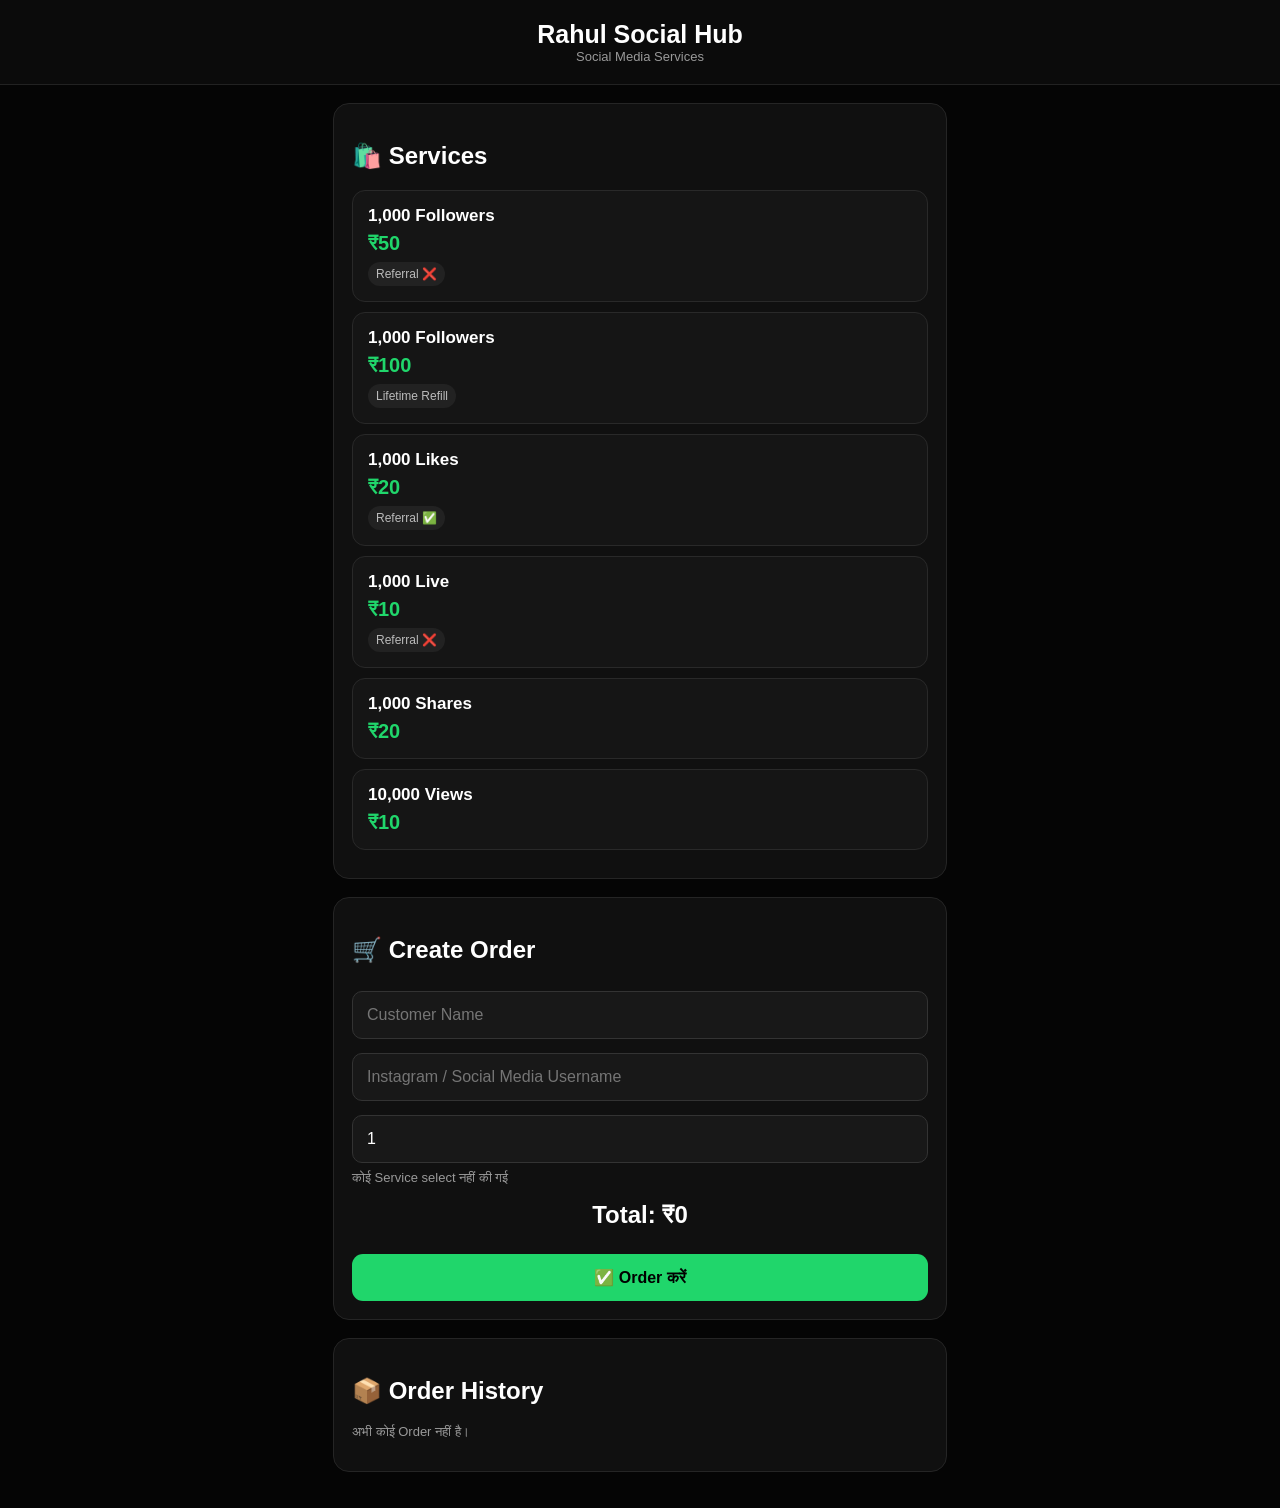
<file: index.html>
<!DOCTYPE html>
<html lang="hi">
<head>
<meta charset="UTF-8">
<meta name="viewport" content="width=device-width,initial-scale=1.0">
<title>Rahul Social Hub</title>

<style>
*{box-sizing:border-box}

body{
  margin:0;
  font-family:Arial,sans-serif;
  background:#050505;
  color:white;
}

header{
  padding:20px;
  text-align:center;
  background:#0b0b0b;
  border-bottom:1px solid #222;
}

header h1{
  margin:0;
  font-size:25px;
}

.container{
  max-width:650px;
  margin:auto;
  padding:18px;
}

.card{
  background:#101010;
  border:1px solid #252525;
  border-radius:16px;
  padding:18px;
  margin-bottom:18px;
}

.service{
  background:#151515;
  border:1px solid #292929;
  border-radius:13px;
  padding:15px;
  margin:10px 0;
  cursor:pointer;
}

.service.selected{
  border:2px solid #20d66b;
}

.service-title{
  font-size:17px;
  font-weight:bold;
}

.price{
  color:#20d66b;
  font-size:20px;
  font-weight:bold;
  margin-top:6px;
}

.badge{
  display:inline-block;
  padding:5px 8px;
  border-radius:20px;
  background:#222;
  color:#bbb;
  font-size:12px;
  margin-top:7px;
}

input{
  width:100%;
  padding:14px;
  margin:7px 0;
  border-radius:10px;
  border:1px solid #333;
  background:#181818;
  color:white;
  font-size:16px;
}

button{
  width:100%;
  padding:14px;
  border:0;
  border-radius:11px;
  background:#20d66b;
  color:#000;
  font-size:16px;
  font-weight:bold;
  margin-top:10px;
}

.total{
  font-size:24px;
  font-weight:bold;
  text-align:center;
  margin:15px 0;
}

.order{
  background:#151515;
  border:1px solid #292929;
  border-radius:12px;
  padding:14px;
  margin-top:12px;
}

.order-id{
  color:#20d66b;
  font-weight:bold;
}

.small{
  color:#999;
  font-size:13px;
}

#qrBox{
  display:none;
  text-align:center;
}

#qrBox img{
  width:220px;
  background:white;
  padding:10px;
  border-radius:10px;
}

.status{
  display:inline-block;
  padding:5px 9px;
  border-radius:20px;
  background:#222;
  font-size:12px;
}
</style>
</head>

<body>

<header>
  <h1>Rahul Social Hub</h1>
  <div class="small">Social Media Services</div>
</header>

<div class="container">

<!-- SERVICES -->

<div class="card">

<h2>🛍️ Services</h2>

<div class="service" onclick="selectService(1,this)">
  <div class="service-title">
    1,000 Followers
  </div>
  <div class="price">₹50</div>
  <span class="badge">Referral ❌</span>
</div>

<div class="service" onclick="selectService(2,this)">
  <div class="service-title">
    1,000 Followers
  </div>
  <div class="price">₹100</div>
  <span class="badge">
    Lifetime Refill
  </span>
</div>

<div class="service" onclick="selectService(3,this)">
  <div class="service-title">
    1,000 Likes
  </div>
  <div class="price">₹20</div>
  <span class="badge">
    Referral ✅
  </span>
</div>

<div class="service" onclick="selectService(4,this)">
  <div class="service-title">
    1,000 Live
  </div>
  <div class="price">₹10</div>
  <span class="badge">
    Referral ❌
  </span>
</div>

<div class="service" onclick="selectService(5,this)">
  <div class="service-title">
    1,000 Shares
  </div>
  <div class="price">₹20</div>
</div>

<div class="service" onclick="selectService(6,this)">
  <div class="service-title">
    10,000 Views
  </div>
  <div class="price">₹10</div>
</div>

</div>


<!-- ORDER -->

<div class="card">

<h2>🛒 Create Order</h2>

<input
  id="customerName"
  placeholder="Customer Name"
>

<input
  id="username"
  placeholder="Instagram / Social Media Username"
>

<input
  id="quantity"
  type="number"
  value="1"
  min="1"
  placeholder="Quantity"
  oninput="calculatePrice()"
>

<div id="selectedService"
     class="small">
  कोई Service select नहीं की गई
</div>

<div class="total">
  Total: ₹<span id="total">0</span>
</div>

<button id="orderButton" onclick="createOrder()">
  ✅ Order करें
</button>

</div>


<!-- ORDER HISTORY -->

<div class="card">

<h2>📦 Order History</h2>

<div id="orderHistory"></div>

</div>


<!-- QR -->

<div class="card" id="qrBox">

<h2>🔳 Order QR</h2>

<img id="qrImage">

<p id="qrText" class="small"></p>

</div>

</div>


<script>

/* =========================================
   CLOUDFLARE WORKER API
========================================= */

const API_BASE =
  "https://rahulsocialhub-db.09rcrg.workers.dev";


/* =========================================
   OWNER WHATSAPP
========================================= */

const WHATSAPP_NUMBER =
  "919131922170";


/* =========================================
   SERVICES
========================================= */

const services = {

  1:{
    name:"1,000 Followers",
    price:50,
    unit:1000,
    referral:false,
    refill:false
  },

  2:{
    name:"1,000 Followers - Lifetime Refill",
    price:100,
    unit:1000,
    referral:false,
    refill:true
  },

  3:{
    name:"1,000 Likes",
    price:20,
    unit:1000,
    referral:true,
    refill:false
  },

  4:{
    name:"1,000 Live",
    price:10,
    unit:1000,
    referral:false,
    refill:false
  },

  5:{
    name:"1,000 Shares",
    price:20,
    unit:1000,
    referral:false,
    refill:false
  },

  6:{
    name:"10,000 Views",
    price:10,
    unit:10000,
    referral:false,
    refill:false
  }

};


let selectedService = null;


/* =========================================
   SELECT SERVICE
========================================= */

function selectService(id, element){

  selectedService =
    services[id];

  document
    .querySelectorAll(".service")
    .forEach(x =>
      x.classList.remove("selected")
    );

  element.classList.add("selected");

  document.getElementById(
    "selectedService"
  ).innerHTML =
    "Selected: <b>" +
    escapeHTML(selectedService.name) +
    "</b>";

  calculatePrice();
}


/* =========================================
   PRICE
========================================= */

function calculatePrice(){

  if(!selectedService){

    document.getElementById(
      "total"
    ).innerText = "0";

    return;
  }

  let quantity =
    Number(
      document.getElementById(
        "quantity"
      ).value
    );

  if(quantity < 1)
    quantity = 1;

  const total =
    selectedService.price *
    quantity;

  document.getElementById(
    "total"
  ).innerText =
    total.toLocaleString("en-IN");
}


/* =========================================
   LOCAL ORDERS
========================================= */

function getOrders(){

  try{

    return JSON.parse(
      localStorage.getItem(
        "rahul_orders"
      )
    ) || [];

  }catch(e){

    return [];

  }

}


function saveOrders(orders){

  localStorage.setItem(
    "rahul_orders",
    JSON.stringify(orders)
  );

}


/* =========================================
   GENERATE ORDER ID
========================================= */

function generateOrderId(){

  const random =
    Math.random()
      .toString(36)
      .substring(2,8)
      .toUpperCase();

  return (
    "RH" +
    Date.now()
      .toString()
      .slice(-8) +
    random
  );
}


/* =========================================
   SAVE ORDER TO D1
========================================= */

async function saveOrderToD1(order){

  try{

    const response =
      await fetch(
        API_BASE + "/api/orders",
        {
          method:"POST",

          headers:{
            "Content-Type":
              "application/json"
          },

          body:JSON.stringify({

            id:order.id,

            customerName:
              order.customer,

            username:
              order.username,

            serviceId:
              order.serviceId,

            serviceName:
              order.service,

            quantity:
              order.quantity,

            units:
              order.units,

            amount:
              order.amount,

            referral:
              order.referral,

            lifetimeRefill:
              order.refill,

            status:
              order.status,

            createdAt:
              order.createdAt

          })
        }
      );


    const data =
      await response.json();


    if(
      !response.ok ||
      !data.success
    ){

      throw new Error(
        data.error ||
        "Database error"
      );

    }


    return true;

  }catch(error){

    console.log(
      "D1 Save Error:",
      error
    );

    return false;
  }
}


/* =========================================
   CREATE ORDER
========================================= */

async function createOrder(){

  if(!selectedService){

    alert(
      "पहले Service select करें।"
    );

    return;
  }


  const customer =
    document.getElementById(
      "customerName"
    ).value.trim();


  const username =
    document.getElementById(
      "username"
    ).value.trim();


  let quantity =
    Number(
      document.getElementById(
        "quantity"
      ).value
    );


  if(
    !customer ||
    !username ||
    !quantity ||
    quantity < 1
  ){

    alert(
      "Customer Name, Username और Quantity भरें।"
    );

    return;
  }


  const total =
    selectedService.price *
    quantity;


  const orderId =
    generateOrderId();


  const units =
    selectedService.unit *
    quantity;


  const order = {

    id:orderId,

    customer:customer,

    username:username,

    serviceId:
      Object.keys(services)
        .find(
          key =>
            services[key] ===
            selectedService
        ),

    service:
      selectedService.name,

    quantity:
      quantity,

    units:
      units,

    amount:
      total,

    referral:
      selectedService.referral,

    refill:
      selectedService.refill,

    status:
      "Pending",

    createdAt:
      new Date().toISOString()

  };


  /* =====================================
     LOCAL BACKUP
  ===================================== */

  const orders =
    getOrders();

  orders.unshift(order);

  saveOrders(orders);

  showOrders();

  createQR(orderId);


  /* =====================================
     D1 DATABASE
  ===================================== */

  const saved =
    await saveOrderToD1(order);


  if(saved){

    order.syncStatus =
      "synced";

  }else{

    order.syncStatus =
      "offline";

  }


  saveOrders(
    getOrders().map(item =>
      item.id === order.id
        ? order
        : item
    )
  );


  /* =====================================
     WHATSAPP
  ===================================== */

  const message =
`🛒 नया Order प्राप्त हुआ

Order ID: ${order.id}

Service: ${order.service}

Username: ${order.username}

Quantity: ${order.quantity}

Units: ${order.units}

Amount: ₹${order.amount}

Referral: ${
  order.referral
    ? "हाँ"
    : "नहीं"
}

${
  order.refill
    ? "Lifetime Refill: हाँ"
    : ""
}

Status: Pending`;


  const whatsappURL =
    "https://wa.me/" +
    WHATSAPP_NUMBER +
    "?text=" +
    encodeURIComponent(
      message
    );


  window.open(
    whatsappURL,
    "_blank"
  );


  alert(
    "Order सफलतापूर्वक बन गया।\n\n" +
    "Order ID: " +
    order.id +
    "\n\n" +
    (
      saved
        ? "Database में Save हो गया ✅"
        : "Offline में Save हुआ। Internet आने पर Sync होगा।"
    )
  );


  /* =====================================
     CLEAR FORM
  ===================================== */

  document.getElementById(
    "customerName"
  ).value = "";

  document.getElementById(
    "username"
  ).value = "";

  document.getElementById(
    "quantity"
  ).value = "1";


  selectedService = null;


  document
    .querySelectorAll(".service")
    .forEach(x =>
      x.classList.remove("selected")
    );


  document.getElementById(
    "selectedService"
  ).innerText =
    "कोई Service select नहीं की गई";


  document.getElementById(
    "total"
  ).innerText = "0";

}


/* =========================================
   ORDER HISTORY
========================================= */

function showOrders(){

  const box =
    document.getElementById(
      "orderHistory"
    );

  const orders =
    getOrders();


  if(!orders.length){

    box.innerHTML =
      `<p class="small">
        अभी कोई Order नहीं है।
      </p>`;

    return;
  }


  box.innerHTML =
    orders.map(order => `

      <div class="order">

        <div class="order-id">
          ${escapeHTML(order.id)}
        </div>

        <p>
          🛍️ ${escapeHTML(order.service)}
        </p>

        <p>
          👤 ${escapeHTML(order.username)}
        </p>

        <p>
          📦 Quantity: ${Number(order.quantity)}
        </p>

        <p>
          💰 ₹${Number(order.amount)
            .toLocaleString("en-IN")}
        </p>

        <p>
          <span class="status">
            ${escapeHTML(
              order.status || "Pending"
            )}
          </span>
        </p>

        <p class="small">
          ${escapeHTML(
            order.date ||
            new Date(
              order.createdAt
            ).toLocaleString("hi-IN")
          )}
        </p>

        <button
          onclick="createQR('${escapeHTML(order.id)}')">
          🔳 QR
        </button>

      </div>

    `).join("");

}


/* =========================================
   QR CODE
========================================= */

function createQR(orderId){

  const qrBox =
    document.getElementById(
      "qrBox"
    );

  const qrImage =
    document.getElementById(
      "qrImage"
    );

  const qrText =
    document.getElementById(
      "qrText"
    );


  /* Customer status page */

  const qrData =
    location.origin +
    "/customer.html?order=" +
    encodeURIComponent(
      orderId
    );


  qrImage.src =
    "https://api.qrserver.com/v1/create-qr-code/?size=300x300&data=" +
    encodeURIComponent(
      qrData
    );


  qrText.innerText =
    "Order ID: " +
    orderId;


  qrBox.style.display =
    "block";
}


/* =========================================
   HTML SECURITY
========================================= */

function escapeHTML(value){

  return String(
    value ?? ""
  )
  .replaceAll(
    "&",
    "&amp;"
  )
  .replaceAll(
    "<",
    "&lt;"
  )
  .replaceAll(
    ">",
    "&gt;"
  )
  .replaceAll(
    '"',
    "&quot;"
  )
  .replaceAll(
    "'",
    "&#039;"
  );

}


/* =========================================
   START
========================================= */

showOrders();

</script>

</body>
</html>
</file>
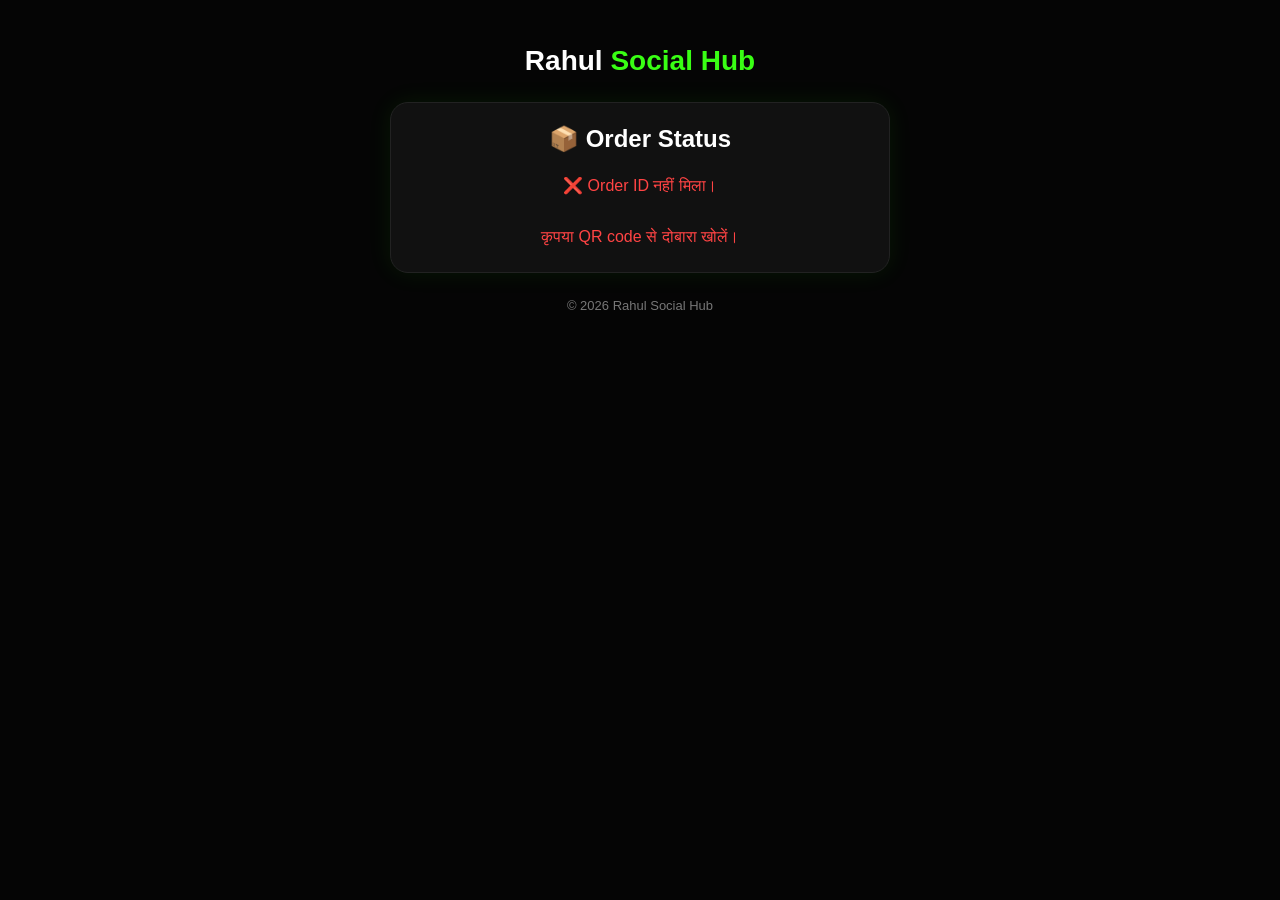
<file: customer.html>
<!DOCTYPE html>
<html lang="hi">
<head>
  <meta charset="UTF-8">
  <meta name="viewport" content="width=device-width, initial-scale=1.0">

  <title>Order Status - Rahul Social Hub</title>

  <style>
    * {
      box-sizing: border-box;
    }

    body {
      margin: 0;
      font-family: Arial, sans-serif;
      background: #050505;
      color: #fff;
      min-height: 100vh;
      padding: 20px;
    }

    .container {
      max-width: 500px;
      margin: auto;
    }

    .logo {
      text-align: center;
      font-size: 28px;
      font-weight: bold;
      margin: 25px 0;
    }

    .logo span {
      color: #39ff14;
    }

    .card {
      background: #111;
      border: 1px solid #222;
      border-radius: 18px;
      padding: 22px;
      box-shadow: 0 0 25px rgba(57,255,20,0.08);
    }

    h2 {
      margin-top: 0;
      text-align: center;
    }

    .order-id {
      text-align: center;
      color: #39ff14;
      font-size: 20px;
      font-weight: bold;
      margin: 15px 0 25px;
      word-break: break-all;
    }

    .row {
      display: flex;
      justify-content: space-between;
      gap: 15px;
      padding: 14px 0;
      border-bottom: 1px solid #222;
    }

    .row:last-child {
      border-bottom: 0;
    }

    .label {
      color: #aaa;
    }

    .value {
      text-align: right;
      font-weight: bold;
    }

    .status {
      display: inline-block;
      padding: 8px 14px;
      border-radius: 20px;
      background: #222;
    }

    .pending {
      color: #ffd400;
    }

    .processing {
      color: #00c8ff;
    }

    .completed {
      color: #39ff14;
    }

    .cancelled {
      color: #ff4444;
    }

    .loading {
      text-align: center;
      padding: 30px;
      color: #aaa;
    }

    .error {
      text-align: center;
      color: #ff4444;
      line-height: 1.6;
    }

    .retry {
      margin-top: 20px;
      width: 100%;
      padding: 13px;
      border: 0;
      border-radius: 10px;
      background: #39ff14;
      color: #000;
      font-weight: bold;
      font-size: 16px;
    }

    .footer {
      text-align: center;
      color: #777;
      margin-top: 25px;
      font-size: 13px;
    }
  </style>
</head>

<body>

  <div class="container">

    <div class="logo">
      Rahul <span>Social Hub</span>
    </div>

    <div class="card">

      <h2>📦 Order Status</h2>

      <div id="content">
        <div class="loading">
          Order information load हो रही है...
        </div>
      </div>

    </div>

    <div class="footer">
      © 2026 Rahul Social Hub
    </div>

  </div>


<script>

const API_BASE =
  "https://rahulsocialhub-db.09rcrg.workers.dev";


// ==========================================
// GET ORDER ID FROM URL
// ==========================================

function getOrderId() {

  const params =
    new URLSearchParams(
      window.location.search
    );

  return params.get("order");
}


// ==========================================
// LOAD ORDER FROM D1
// ==========================================

async function loadOrder() {

  const content =
    document.getElementById("content");

  const orderId =
    getOrderId();


  if (!orderId) {

    content.innerHTML = `
      <div class="error">
        ❌ Order ID नहीं मिला।
        <br><br>
        कृपया QR code से दोबारा खोलें।
      </div>
    `;

    return;
  }


  try {

    const response =
      await fetch(
        `${API_BASE}/api/orders/${encodeURIComponent(orderId)}`
      );


    const data =
      await response.json();


    if (
      !response.ok ||
      !data.success ||
      !data.order
    ) {

      throw new Error(
        data.error || "Order not found"
      );
    }


    showOrder(data.order);


  } catch (error) {

    // Offline fallback
    const localOrders =
      JSON.parse(
        localStorage.getItem(
          "rahul_orders"
        ) || "[]"
      );


    const localOrder =
      localOrders.find(
        order =>
          order.id === orderId
      );


    if (localOrder) {

      showOrder(localOrder);

      return;
    }


    content.innerHTML = `
      <div class="error">

        ❌ Order नहीं मिला।

        <br><br>

        Order ID:
        <strong>${escapeHTML(orderId)}</strong>

        <br><br>

        Internet connection check करें।

        <button
          class="retry"
          onclick="loadOrder()"
        >
          🔄 फिर से कोशिश करें
        </button>

      </div>
    `;
  }
}


// ==========================================
// SHOW ORDER
// ==========================================

function showOrder(order) {

  const content =
    document.getElementById("content");


  const status =
    String(
      order.status || "Pending"
    );


  const statusClass =
    status.toLowerCase()
      .replace(/\s+/g, "");


  const date =
    order.createdAt ||
    order.created_at ||
    "";


  let formattedDate = date;


  if (date) {

    try {

      formattedDate =
        new Date(date)
          .toLocaleString("hi-IN");

    } catch (e) {}
  }


  content.innerHTML = `

    <div class="order-id">
      ${escapeHTML(order.id)}
    </div>

    <div class="row">
      <div class="label">
        Service
      </div>

      <div class="value">
        ${escapeHTML(
          order.serviceName ||
          order.service_name ||
          "-"
        )}
      </div>
    </div>


    <div class="row">
      <div class="label">
        Quantity
      </div>

      <div class="value">
        ${Number(
          order.quantity || 0
        )}
      </div>
    </div>


    <div class="row">
      <div class="label">
        Units
      </div>

      <div class="value">
        ${Number(
          order.units || 0
        ).toLocaleString("en-IN")}
      </div>
    </div>


    <div class="row">
      <div class="label">
        Amount
      </div>

      <div class="value">
        ₹${Number(
          order.amount || 0
        ).toLocaleString("en-IN")}
      </div>
    </div>


    <div class="row">
      <div class="label">
        Lifetime Refill
      </div>

      <div class="value">
        ${
          order.lifetimeRefill
            ? "✅ Yes"
            : "❌ No"
        }
      </div>
    </div>


    <div class="row">
      <div class="label">
        Referral
      </div>

      <div class="value">
        ${
          order.referral
            ? "✅ Yes"
            : "❌ No"
        }
      </div>
    </div>


    <div class="row">
      <div class="label">
        Status
      </div>

      <div class="value">

        <span class="status ${statusClass}">
          ${escapeHTML(status)}
        </span>

      </div>
    </div>


    <div class="row">

      <div class="label">
        Order Date
      </div>

      <div class="value">
        ${escapeHTML(
          formattedDate || "-"
        )}
      </div>

    </div>

  `;
}


// ==========================================
// SECURITY
// ==========================================

function escapeHTML(value) {

  return String(value ?? "")
    .replace(/&/g, "&amp;")
    .replace(/</g, "&lt;")
    .replace(/>/g, "&gt;")
    .replace(/"/g, "&quot;")
    .replace(/'/g, "&#039;");
}


// ==========================================
// START
// ==========================================

loadOrder();

</script>

</body>
</html>
</file>
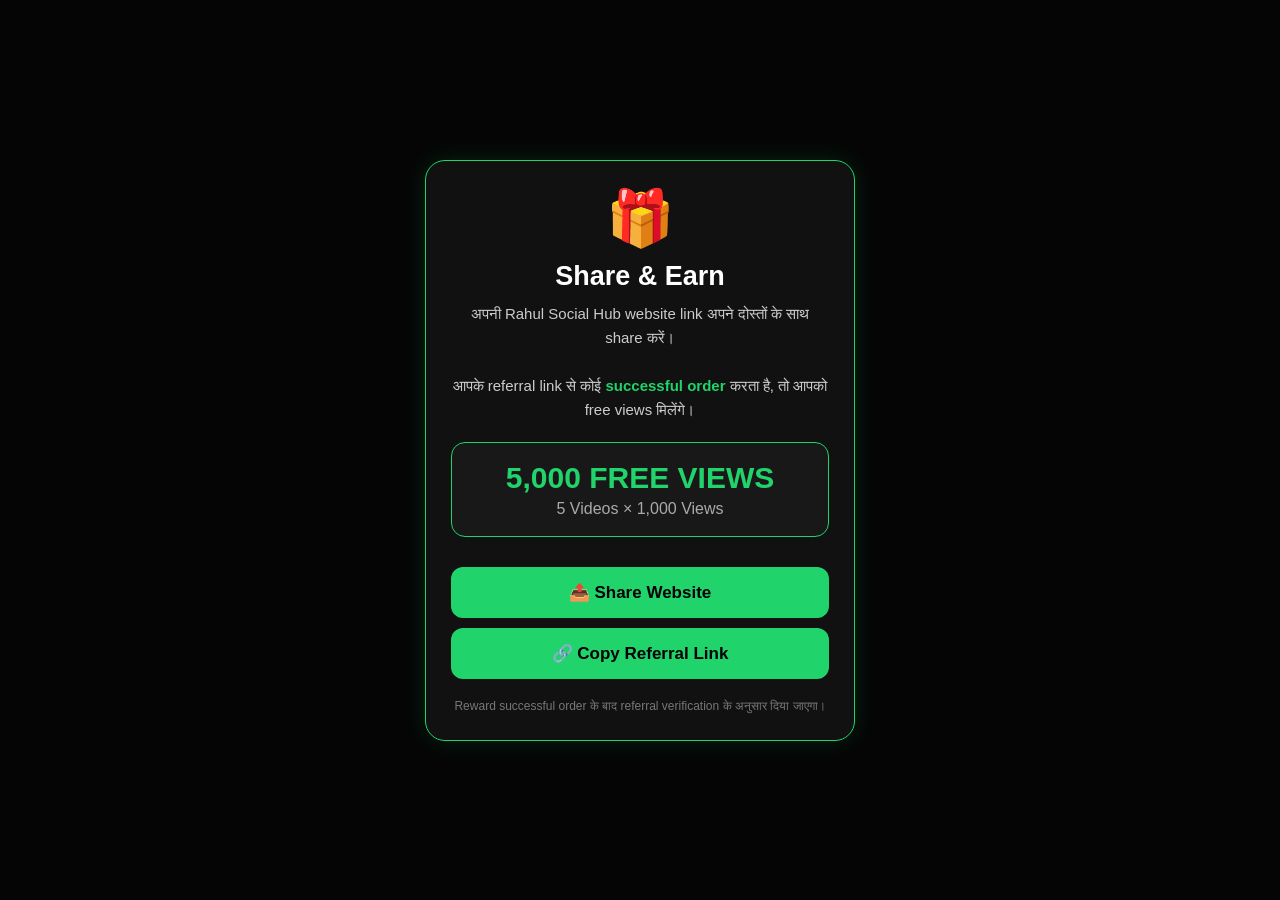
<file: share-earn.html>
<!DOCTYPE html>
<html lang="en">
<head>
  <meta charset="UTF-8">
  <meta name="viewport" content="width=device-width, initial-scale=1.0">

  <title>Share & Earn - Rahul Social Hub</title>

  <style>
    * {
      box-sizing: border-box;
    }

    body {
      margin: 0;
      min-height: 100vh;
      background: #050505;
      color: #fff;
      font-family: Arial, sans-serif;
      display: flex;
      justify-content: center;
      align-items: center;
      padding: 20px;
    }

    .card {
      width: 100%;
      max-width: 430px;
      background: #111;
      border: 1px solid #20d46b;
      border-radius: 20px;
      padding: 25px;
      text-align: center;
      box-shadow: 0 0 25px rgba(32, 212, 107, 0.15);
    }

    .icon {
      font-size: 55px;
      margin-bottom: 10px;
    }

    h1 {
      margin: 5px 0 10px;
      font-size: 27px;
    }

    .green {
      color: #20d46b;
      font-weight: bold;
    }

    .text {
      color: #ccc;
      line-height: 1.6;
      font-size: 15px;
    }

    .reward {
      margin: 20px 0;
      padding: 18px;
      border-radius: 14px;
      background: #181818;
      border: 1px solid #20d46b;
    }

    .reward-number {
      font-size: 30px;
      color: #20d46b;
      font-weight: bold;
    }

    .reward-small {
      color: #aaa;
      margin-top: 5px;
    }

    button {
      width: 100%;
      border: 0;
      border-radius: 12px;
      padding: 15px;
      background: #20d46b;
      color: #000;
      font-size: 17px;
      font-weight: bold;
      cursor: pointer;
      margin-top: 10px;
    }

    button:active {
      transform: scale(0.98);
    }

    .link-box {
      margin-top: 18px;
      padding: 12px;
      background: #080808;
      border-radius: 10px;
      color: #aaa;
      font-size: 12px;
      word-break: break-all;
      display: none;
    }

    .note {
      margin-top: 18px;
      font-size: 12px;
      color: #777;
      line-height: 1.5;
    }
  </style>
</head>

<body>

  <div class="card">

    <div class="icon">🎁</div>

    <h1>Share & Earn</h1>

    <div class="text">
      अपनी Rahul Social Hub website link अपने दोस्तों के साथ share करें।
      <br><br>
      आपके referral link से कोई <span class="green">successful order</span>
      करता है, तो आपको free views मिलेंगे।
    </div>

    <div class="reward">
      <div class="reward-number">5,000 FREE VIEWS</div>

      <div class="reward-small">
        5 Videos × 1,000 Views
      </div>
    </div>

    <button id="shareButton">
      📤 Share Website
    </button>

    <button id="copyButton">
      🔗 Copy Referral Link
    </button>

    <div id="linkBox" class="link-box"></div>

    <div class="note">
      Reward successful order के बाद referral verification के अनुसार दिया जाएगा।
    </div>

  </div>

  <script>

    const REF_KEY = "rahul_referral_code";

    function createCode() {

      const chars =
        "ABCDEFGHJKLMNPQRSTUVWXYZ23456789";

      let code = "RSH-";

      for (let i = 0; i < 6; i++) {
        code += chars[
          Math.floor(Math.random() * chars.length)
        ];
      }

      return code;
    }

    let referralCode =
      localStorage.getItem(REF_KEY);

    if (!referralCode) {

      referralCode = createCode();

      localStorage.setItem(
        REF_KEY,
        referralCode
      );
    }

    function getReferralLink() {

      return window.location.origin +
        window.location.pathname.replace(
          "share-earn.html",
          "index.html"
        ) +
        "?ref=" +
        encodeURIComponent(referralCode);
    }

    const shareButton =
      document.getElementById("shareButton");

    const copyButton =
      document.getElementById("copyButton");

    const linkBox =
      document.getElementById("linkBox");

    shareButton.addEventListener(
      "click",
      async function () {

        const link = getReferralLink();

        const text =
          "Rahul Social Hub Instagram Services 🚀\n\n" +
          "Instagram services के लिए website देखें:\n" +
          link;

        if (navigator.share) {

          try {

            await navigator.share({
              title: "Rahul Social Hub",
              text: text,
              url: link
            });

          } catch (error) {}

        } else {

          copyLink();

        }

      }
    );

    async function copyLink() {

      const link = getReferralLink();

      try {

        await navigator.clipboard.writeText(link);

        linkBox.style.display = "block";

        linkBox.textContent =
          "Referral Link Copied ✅\n\n" + link;

        alert(
          "Referral link copy हो गया ✅"
        );

      } catch (error) {

        linkBox.style.display = "block";

        linkBox.textContent = link;

      }

    }

    copyButton.addEventListener(
      "click",
      copyLink
    );

  </script>

</body>
</html>
</file>
